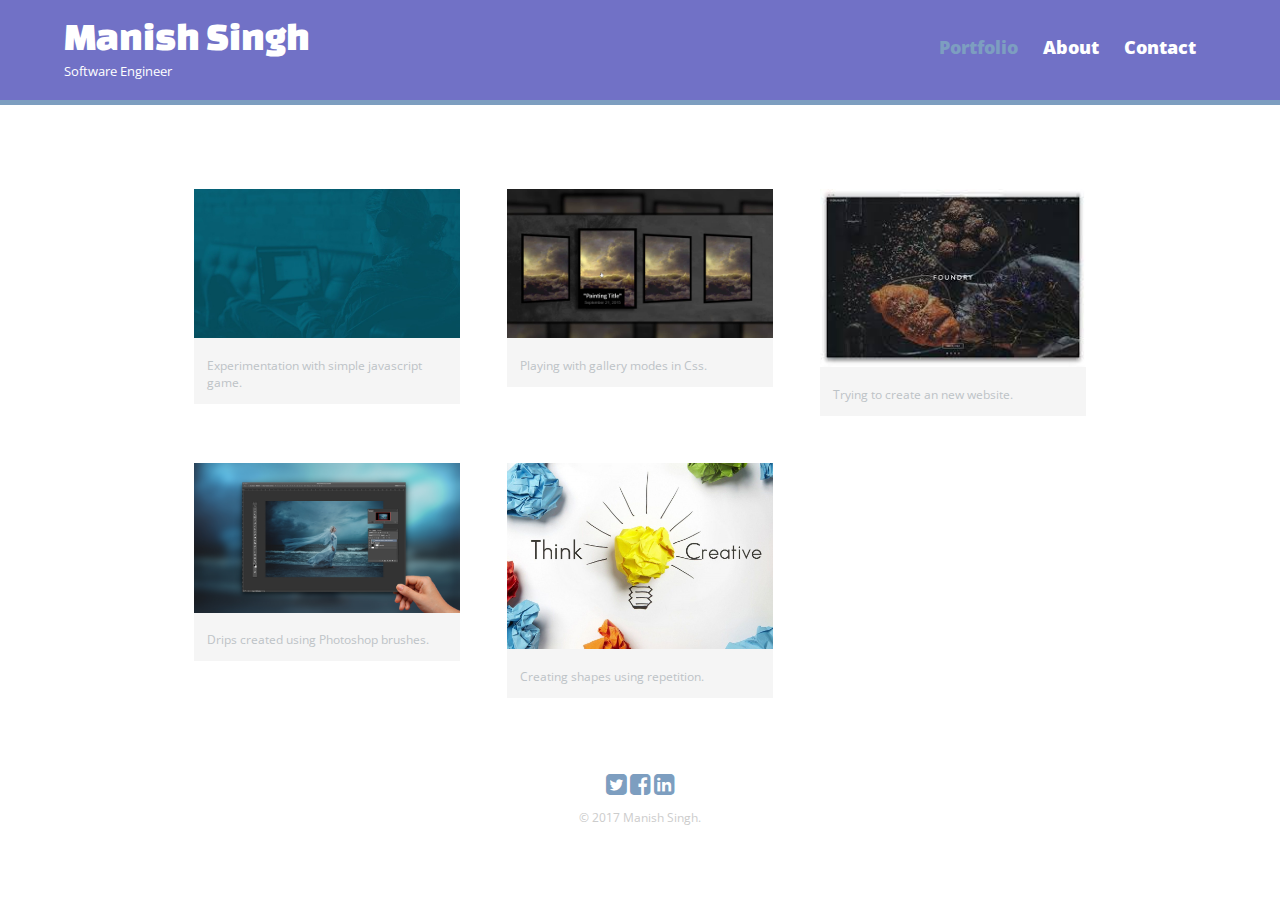
<file: index.html>
<!DOCTYPE html>
<html>
  <head>
    <meta charset="utf-8">
    <title>Manish Singh | Designer</title>
      <link rel="icon" 
      type="image/png" 
      href="img/M.png" />
    <link rel="stylesheet" href="css/normalize.css">
    <link href='http://fonts.googleapis.com/css?family=Changa+One|Open+Sans:400italic,700italic,400,700,800' rel='stylesheet' type='text/css'>
       <link rel="stylesheet" href="https://cdnjs.cloudflare.com/ajax/libs/font-awesome/4.7.0/css/font-awesome.min.css">
    <link rel="stylesheet" href="css/main.css">
    <link rel="stylesheet" href="css/responsive.css">
    <meta name="viewport" content="width=device-width, initial-scale=1.0">
  </head>
  <body>
    <header>
      <a href="index.html" id="logo">
        <h1>Manish Singh</h1>
        <h2>Software Engineer</h2>
      </a>
      <nav>
        <ul>
          <li><a href="index.html" class="selected">Portfolio</a></li>
          <li><a href="about.html">About</a></li>
          <li><a href="contact.html">Contact</a></li>
        </ul>
      </nav>
    </header>
    <div id="wrapper">
      <section>
        <ul id="gallery">
          <li>
            <a href="ind.html">
              <img src="img/javascript.jpg" alt="">
              <p>Experimentation with simple javascript game.</p>
            </a>
          </li>
          <li>
            <a href="img/css.jpg">
              <img src="img/css.jpg" alt="">
              <p>Playing with gallery modes in Css.</p>
            </a>
          </li>
          <li>
            <a href="img/max.jpg">
              <img src="img/max.jpg" alt="">
              <p>Trying to create an new website.</p>
            </a>
          </li>
          <li>
            <a href="img/des.jpg">
              <img src="img/des.jpg" alt="">
              <p>Drips created using Photoshop brushes.</p>
            </a>
          </li>
          <li>
            <a href="img/Creative.jpg">
              <img src="img/Creative.jpg" alt="">
              <p>Creating shapes using repetition.</p>
            </a>
          </li>
        </ul>
      </section>
      <footer>
        <a href="http://twitter.com/S_manish008"><i class="fa fa-twitter-square fa-2x" aria-hidden="true"></i></a>
        <a href="https://www.facebook.com/mk.26singh"><i class="fa fa-facebook-square fa-2x" aria-hidden="true"></i></a>
       <a href="https://www.linkedin.com/in/manish-singh-507416104?trk=nav_responsive_tab_profile"><i class="fa fa-linkedin-square fa-2x" aria-hidden="true"></i></a>
        <p>&copy; 2017 Manish Singh.</p>
      </footer>
    </div>
  </body>
</html>
</file>
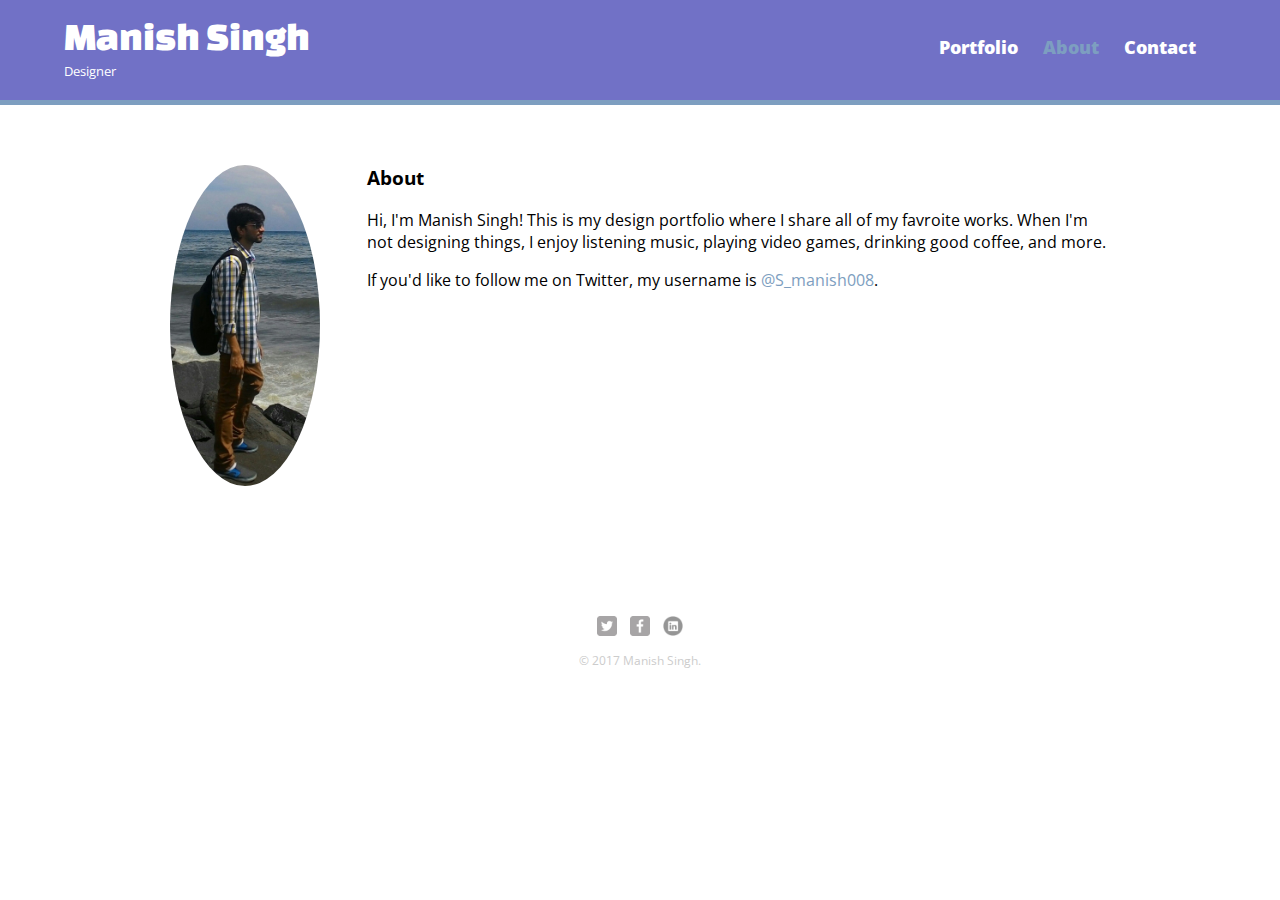
<file: about.html>
<!DOCTYPE html>
<html>
  <head>
    <meta charset="utf-8">
    <title>Manish Singh | Designer</title>
    <link rel="stylesheet" href="css/normalize.css">
    <link href='http://fonts.googleapis.com/css?family=Changa+One|Open+Sans:400italic,700italic,400,700,800' rel='stylesheet' type='text/css'>
    <link rel="stylesheet" href="css/main.css">
    <link rel="stylesheet" href="css/responsive.css">
    <meta name="viewport" content="width=device-width, initial-scale=1.0">
  </head>
  <body>
    <header>
      <a href="index.html" id="logo">
        <h1>Manish Singh</h1>
        <h2>Designer</h2>
      </a>
      <nav>
        <ul>
          <li><a href="index.html">Portfolio</a></li>
          <li><a href="about.html" class="selected">About</a></li>
          <li><a href="contact.html">Contact</a></li>
        </ul>
      </nav>
    </header>
    <div id="wrapper">
      <section>
        <img src="img/manish.jpg" alt="Photograph of Manish singh" class="profile-photo">
        <h3>About</h3>
        <p>Hi, I'm Manish Singh! This is my design portfolio where I share all of my favroite works. When I'm not designing things, I enjoy listening music, playing video games, drinking good coffee, and more.</p>
        <p>If you'd like to follow me on Twitter, my username is <a href="http://twitter.com/S_manish008">@S_manish008</a>.</p>
      </section>
      <footer>
        <a href="http://twitter.com/S_manish008"><img src="img/twitter-wrap.png" alt="Twitter Logo" class="social-icon"></a>
        <a href="https://www.facebook.com/mk.26singh"><img src="img/facebook-wrap.png" alt="Facebook Logo" class="social-icon"></a>
         <a href="https://www.linkedin.com/in/manish-singh-507416104?trk=nav_responsive_tab_profile"><img src="img/linkedinicon.png" alt="LinkedIn Logo" class="social-icon"></a>
        <p>&copy; 2017 Manish Singh.</p>
      </footer>
    </div>
  </body>
</html>
</file>
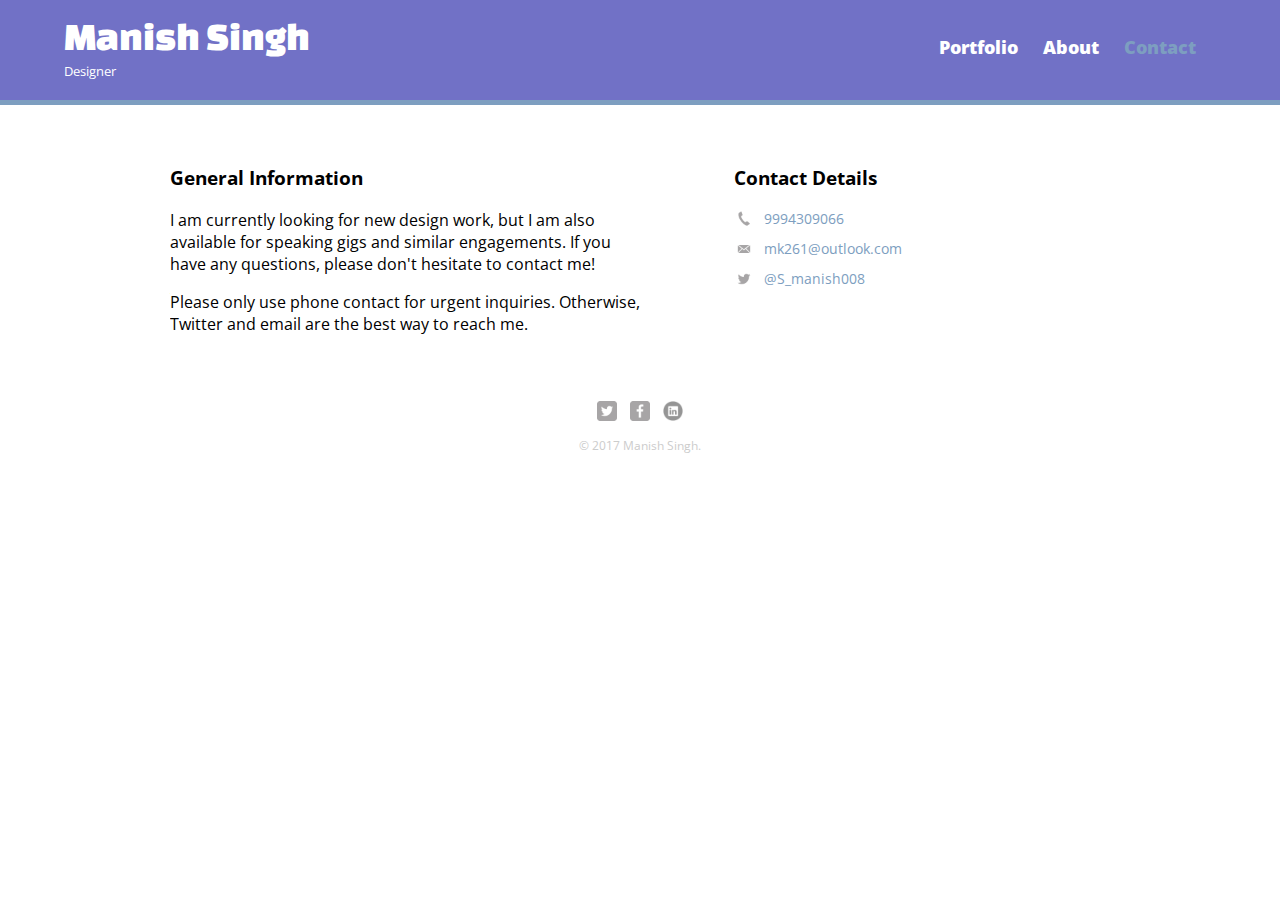
<file: contact.html>
<!DOCTYPE html>
<html>
  <head>
    <meta charset="utf-8">
    <title>Manish singh | Designer</title>
    <link rel="stylesheet" href="css/normalize.css">
    <link href='http://fonts.googleapis.com/css?family=Changa+One|Open+Sans:400italic,700italic,400,700,800' rel='stylesheet' type='text/css'>
    <link rel="stylesheet" href="css/main.css">
    <link rel="stylesheet" href="css/responsive.css">
    <meta name="viewport" content="width=device-width, initial-scale=1.0">
  </head>
  <body>
    <header>
      <a href="index.html" id="logo">
        <h1>Manish Singh</h1>
        <h2>Designer</h2>
      </a>
      <nav>
        <ul>
          <li><a href="index.html">Portfolio</a></li>
          <li><a href="about.html">About</a></li>
          <li><a href="contact.html" class="selected">Contact</a></li>
        </ul>
      </nav>
    </header>
    <div id="wrapper">
      <section id="primary">
        <h3>General Information</h3>
        <p>I am currently looking for new design work, but I am also available for speaking gigs and similar engagements. If you have any questions, please don't hesitate to contact me!</p>
        <p>Please only use phone contact for urgent inquiries. Otherwise, Twitter and email are the best way to reach me.</p>
      </section>
      <section id="secondary">
        <h3>Contact Details</h3>
        <ul class="contact-info">
          <li class="phone"><a href="tel:9994309066">9994309066</a></li>
          <li class="mail"><a href="mailto:mk261@outlook.com">mk261@outlook.com</a></li>
          <li class="twitter"><a href="http://twitter.com/intent/tweet?screen_name=S_manish008">@S_manish008</a></li>
        </ul>
      </section>
      <footer>
        <a href="http://twitter.com/S_manish008"><img src="img/twitter-wrap.png" alt="Twitter Logo" class="social-icon"></a>
        <a href="https://www.facebook.com/mk.26singh"><img src="img/facebook-wrap.png" alt="Facebook Logo" class="social-icon"></a>
         <a href="https://www.linkedin.com/in/manish-singh-507416104?trk=nav_responsive_tab_profile"><img src="img/linkedinicon.png" alt="LinkedIn Logo" class="social-icon"></a>
        <p>&copy; 2017 Manish Singh.</p>
      </footer>
    </div>
  </body>
</html>
</file>
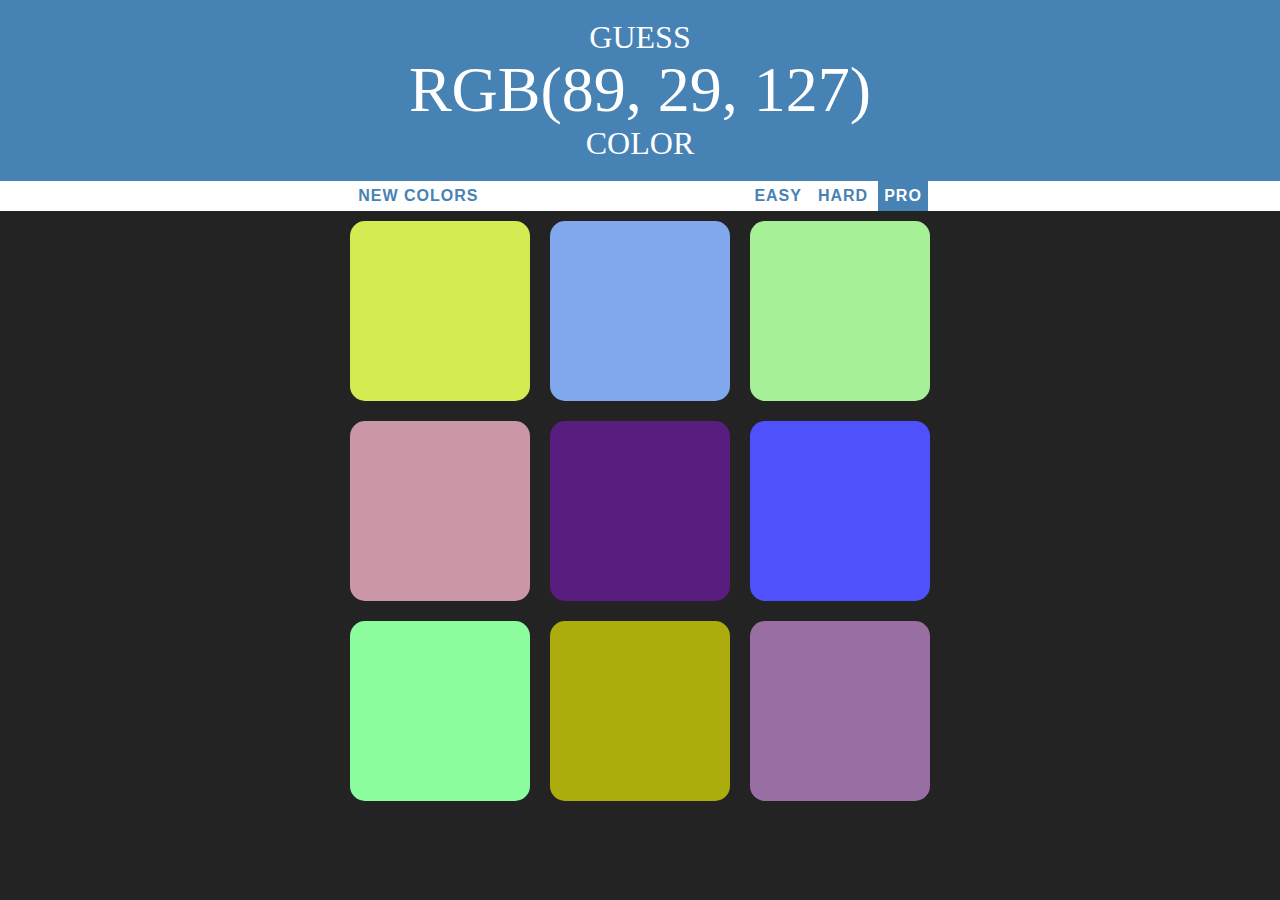
<file: ind.html>
<!--Author : Manish Kr. Singh
               Web Developer  -->

<!DOCTYPE html>
<html lang="en">
<head>
    <meta charset="UTF-8">
    <title>Couleurs</title>
    <link rel="stylesheet" href="casstyle.css">
</head>
<body>
    <h1>Guess
        <br>
         <span id="colorDisplay"> RGB </span> 
         <br>
         Color </h1>
    
    <div id="stripe">
	<button id="reset">New Colors</button>
	<span id="message"></span>
	<button id = "easybtn" class="mode">Easy</button>
	<button id = "hardbtn" class="mode">Hard</button>
    <button id = "probtn" class="mode selected">Pro</button>
</div>
    <div class="container">

        <div class="square"></div>
        <div class="square"></div>
        <div class="square"></div>
        <div class="square"></div>
        <div class="square"></div>
        <div class="square"></div>
        <div class="square"></div>
        <div class="square"></div>
        <div class="square"></div>
    </div>

    <script type="text/javascript" src="col.js"></script>

</body>
</html>
</file>
<file: css/main.css>
/**********************************
GENERAL
***********************************/

body {
  font-family: 'Open Sans', sans-serif;
}

#wrapper {
  max-width: 940px;
  margin: 0 auto;
  padding: 0 5%;
}

a {
  text-decoration: none;
}

img {
  max-width: 100%;
}

h3 {
  margin: 0 0 1em 0;
}



/**********************************
HEADING
***********************************/

header {
  float: left;
  margin: 0 0 30px 0;
  padding: 5px 0 0 0;
  width: 100%;
}

#logo {
  text-align: center;
  margin: 0;
}

h1 {
  font-family: 'Changa One', sans-serif;
  margin: 15px 0;
  font-size: 1.75em;
  font-weight: normal;
  line-height: 0.8em;
}

h2 {
  font-size: 0.75em;
  margin: -5px 0 0;
  font-weight: normal;
}



/**********************************
NAVIGATION
***********************************/

nav {
  text-align: center;
  padding: 10px 0;
  margin: 20px 0 0;
}

nav ul {
  list-style: none;
  margin: 0 10px;
  padding: 0;
}

nav li {
  display: inline-block;
}

nav a {
  font-weight: 800;
  padding: 15px 10px;
}



/**********************************
FOOTER
***********************************/

footer {
  font-size: 0.75em;
  text-align: center;
  clear: both;
  padding-top: 50px;
  color: #ccc;
}

.social-icon {
  width: 20px;
  height: 20px;
  margin: 0 5px;
}



/**********************************
PAGE: PORTFOLIO
***********************************/

#gallery {
  margin: 0;
  padding: 0;
  list-style: none;
}

#gallery li {
  float: left;
  width: 45%;
  margin: 2.5%;
  background-color: #f5f5f5;
  color:     #bdc3c7 ;            
}

#gallery li a p {
  margin: 0;
  padding: 5%;
  font-size: 0.75em;
  color: #bdc3c7
}



/**********************************
PAGE: ABOUT
***********************************/

.profile-photo {
  display: block;
  max-width: 150px;
  margin: 0 auto 30px;
  border-radius: 100%;
}



/**********************************
PAGE: CONTACT
***********************************/

.contact-info {
  list-style: none;
  padding: 0;
  margin: 0;
  font-size: 0.9em;
}

.contact-info a {
  display: block;
  min-height: 20px;
  background-repeat: no-repeat;
  background-size: 20px 20px;
  padding: 0 0 0 30px;
  margin: 0 0 10px;
}

.contact-info li.phone a {
  background-image: url('../img/phone.png');
}

.contact-info li.mail a {
  background-image: url('../img/mail.png');
}

.contact-info li.twitter a {
  background-image: url('../img/twitter.png');
}



/**********************************
COLORS
***********************************/

/* site body */
body {
  background-color:  #B0E2FF	/*#DCDCDC; */
  color : #999;
}

/* green header */
header {
  background: #7171C6;
  border-color:#7D9EC0	;
}

/* nav background on mobile */
nav {
  background: #7D9EC0	;
}

/* logo text */
h1, h2 {
  color: #fff;
}

/* links */
a {
  color: #7D9EC0	;
}

/* nav link */
nav a, nav a:visited {
  color: #fff;
}

/* selected nav link */
nav a.selected, nav a:hover {
  color: #7D9EC0	;
}
</file>
<file: css/responsive.css>
@media screen and (min-width: 480px) {
  
  /**********************************
  TWO COLUMN LAYOUT
  ***********************************/
  
  #primary {
    width: 50%;
    float: left;
  }
  
  #secondary {
    width: 40%;
    float: right;
  }
  

  
  /**********************************
  PAGE: PORTFOLIO
  ***********************************/
  
  #gallery li {
    width: 28.3333%;
  }
  
  #gallery li:nth-child(4n) {
    clear: left;
  }
  
  /**********************************
  PAGE: ABOUT
  ***********************************/
  
  .profile-photo {
    float: left;
    margin: 0 5% 80px 0;
  }
  
}

@media screen and (min-width: 660px) {

  /**********************************
  HEADER
  ***********************************/

  nav {
    background: none;
    float: right;
    font-size: 1.125em;
    margin-right: 5%;
    text-align: right;
    width: 45%;
  }
  
  #logo {
    float: left;
    margin-left: 5%;
    text-align: left;
    width: 45%;
  }
  
  h1 {
    font-size: 2.5em;
  }
  
  h2 {
    font-size: 0.825em;
    margin-bottom: 20px;
  }
  
  header {
    border-bottom: 5px solid #7D9EC0	;
    margin-bottom: 60px;
  }

  
}
</file>
<file: casstyle.css>
body{
    background-color: #232323 ;
    margin: 0;
    font-family: "Montserrat";
    }

.square
{
        width: 30%;
        background: mediumpurple;
        padding-bottom: 30%;
        float: left;
        margin: 1.66%;
        border-radius: 15px;
        transition: background 0.5s ;
        -webkit-transition:background 0.5s ;
    
}
.container{
         margin: 0 auto ;
       max-width: 600px;
}

#colorDisplay{
    font-size: 200% ;
}

h1{
    text-align: center;
    line-height: 1.1 ;
    font-weight: normal;
    color: white;
    background: steelblue;
    margin: 0;
    text-transform: uppercase;
    padding: 20px 0 ;
}

#message{
    color: black;
    display: inline-block;
    width: 20% ;
}

#stripe{
    background: white;
    height: 30px;
    text-align: center;
    color: black;
}

.selected{
    background:steelblue;
    color: white ;
}

button{
    border: none;
    background: none;
    text-transform: uppercase;
    height: 100% ;
    font-weight: 700 ;
    color: steelblue ;
    letter-spacing: 1px ;
    font-size: inherit ;
    transition: all 1.0s ;
}
 button:hover{
     color: white ;
     background: steelblue ;
 }
</file>
